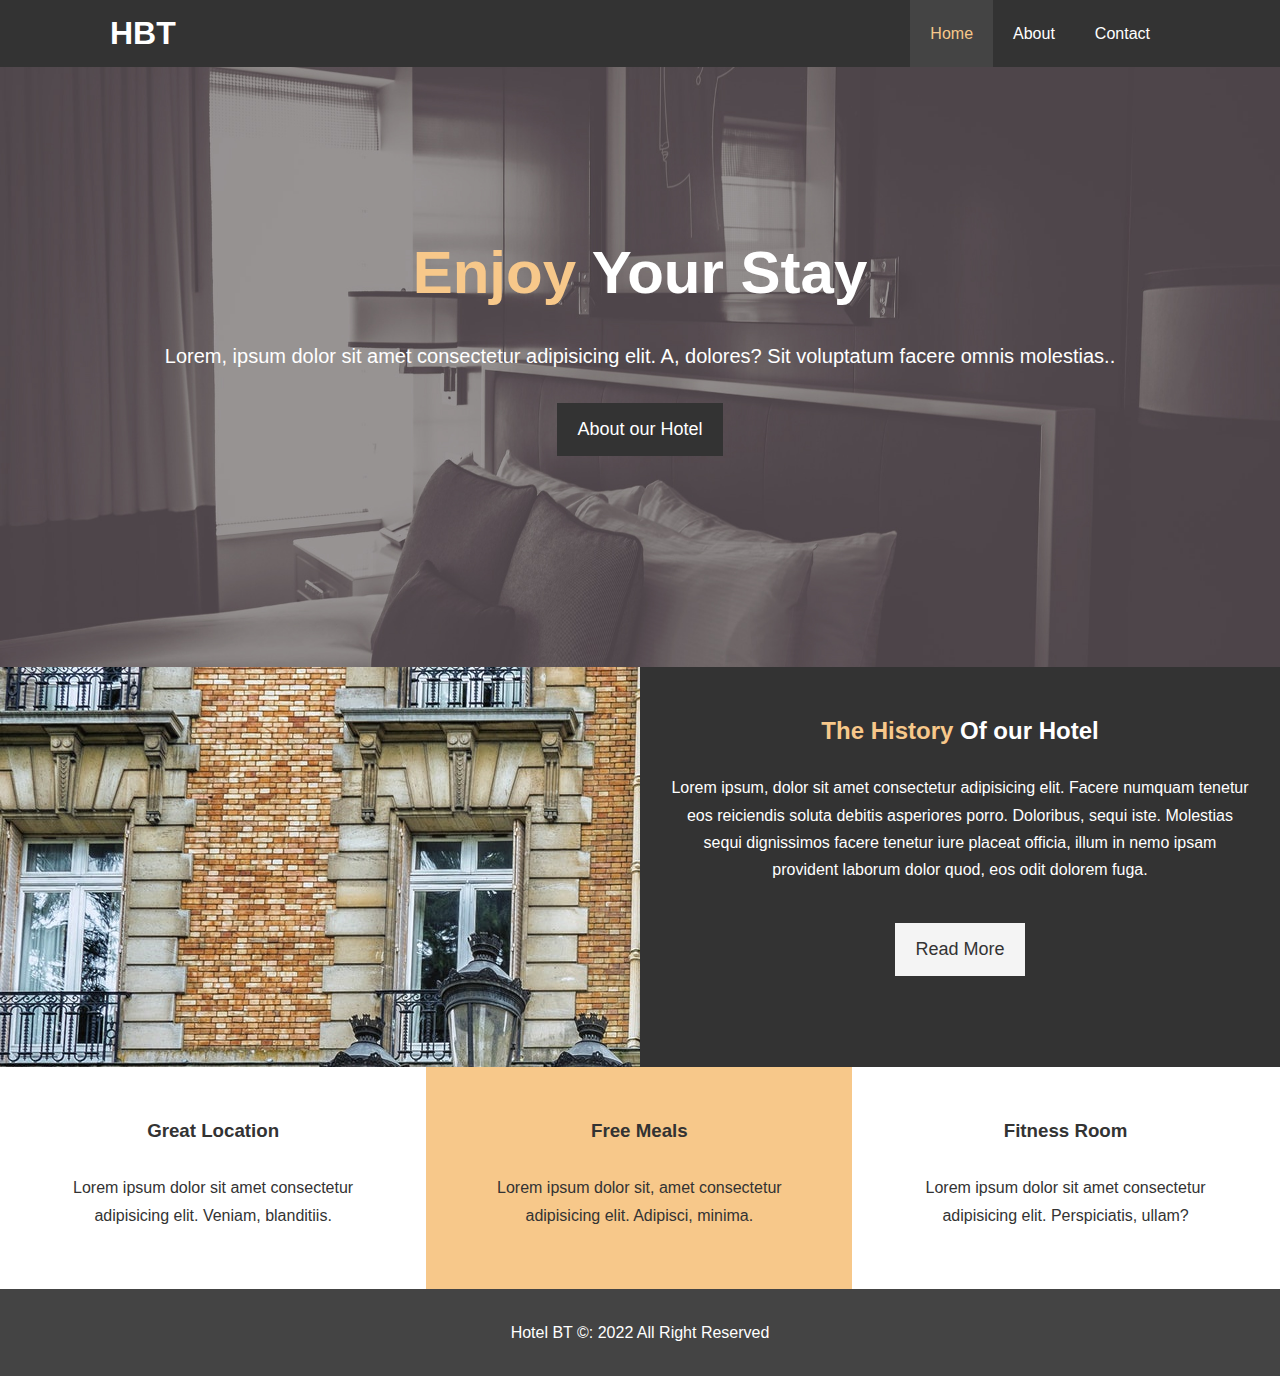
<file: index.html>
<!DOCTYPE html>
<html lang="en">
<head>
    <meta charset="UTF-8">
    <meta http-equiv="X-UA-Compatible" content="IE=edge">
    <meta name="viewport" content="width=device-width, initial-scale=1.0">
    <title>hotelwebsite</title>
    <link rel="stylesheet" href="https://use.fontawesome.com/releases/v5.6.1/css/all.css" integrity="sha384-gfdkjb5BdAXd+lj+gudLWI+BXq4IuLW5IT+brZEZsLFm++aCMlF1V92rMkPaX4PP" crossorigin="anonymous">
    <link rel="stylesheet" href="css/style.css">
</head>
<body>
    <header>
        <nav id="navbar">
            <div class="container">
                <h1 class="logo"><a href="index.html">HBT</a></h1>
                <ul>
                    <li><a class="current" href="index.html">Home</a></li>
                    <li><a href="about.html">About</a></li>
                    <li><a href="contact.html">Contact</a></li>
                </ul>
            </div>
        </nav>
        <div id="showcase">
            <div class="container">
                <div class="showcase-content">
                    <h1><span class="text-primary">Enjoy</span> Your Stay</h1>
                    <p class="lead">Lorem, ipsum dolor sit amet consectetur adipisicing 
                        elit. A, dolores? Sit voluptatum facere omnis molestias..</p>
                    <a class="btn" href="about.html">About our Hotel</a>

                </div>
            </div>
        </div>
    </header>
    <section id="home-info" class="bg-dark">
<div class="info-img"></div>
<div class="info-content">
    <h2><span class="text-primary">The  History</span> Of our Hotel</h2>
        <p>
            Lorem ipsum, dolor sit amet consectetur adipisicing elit.
             Facere numquam tenetur eos reiciendis soluta debitis 
             asperiores porro. Doloribus, sequi iste. Molestias 
             sequi dignissimos facere tenetur iure placeat officia, 
             illum in nemo ipsam provident 
            laborum dolor quod, eos odit dolorem fuga.
        </p>
    <a href="about.html" class="btn btn-light">Read More</a>
</div>
    </section>

    <section id="features">
        <div class="box bg-light">
            <i class="fas fa-hotel fa-3x"></i>
            <h3>Great Location</h3>
            <p>Lorem ipsum dolor sit amet consectetur 
            adipisicing elit. Veniam, blanditiis.</p>
        </div>

        <div class="box bg-primary">
            <i class="fas fa-utensils fa-3x"></i>
            <h3>Free Meals</h3>
            <p>Lorem ipsum dolor sit, amet consectetur 
            adipisicing elit. Adipisci, minima.</p>
        </div>
        <div class="box bg-light">
            <i class="fas fa-dumbbell fa-3x"></i>
            <h3>Fitness Room</h3>
            <p>Lorem ipsum dolor sit amet consectetur 
            adipisicing elit. Perspiciatis, ullam?</p>
        </div>

    </section>
<div class="clr"></div>
    <footer id="main-footer">
<p>Hotel BT &copy: 2022 All Right Reserved</p>
    </footer>
</body>
</html>
</file>
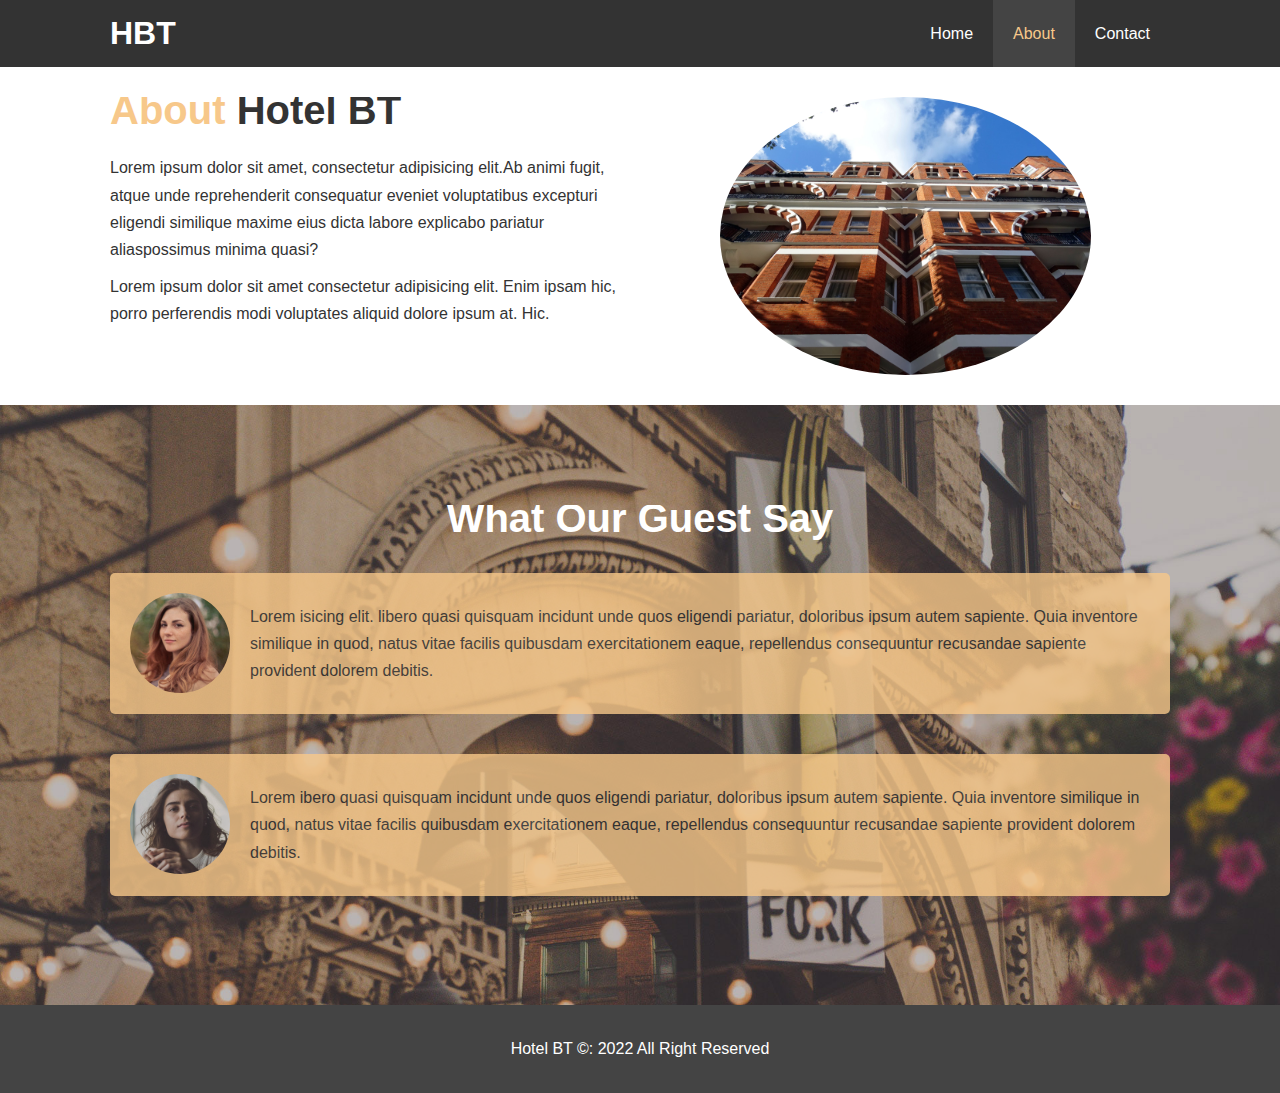
<file: about.html>
<!DOCTYPE html>
<html lang="en">
<head>
    <meta charset="UTF-8">
    <meta http-equiv="X-UA-Compatible" content="IE=edge">
    <meta name="viewport" content="width=device-width, initial-scale=1.0">
    <title>Hotel BT | About Us</title>
    <link rel="stylesheet" href="css/style.css">
</head>
<body>
    <header>
        <nav id="navbar">
            <div class="container">
                <h1 class="logo"><a href="index.html">HBT</a></h1>
                <ul>
                    <li><a href="index.html">Home</a></li>
                    <li><a class="current" 
                        href="about.html">About</a></li>
                    <li><a href="contact.html">Contact</a></li>
                </ul>
            </div>
        </nav>
        
    </header>
    <section id="about-info" class="bg-light py3">
        <div class="container">
         <div class="info-left">
           <h1 class="l-heading"><span class="text-primary">About</span> Hotel BT</h1>
           <p>Lorem ipsum dolor sit amet, consectetur adipisicing elit.Ab animi fugit, atque unde reprehenderit consequatur  eveniet voluptatibus excepturi eligendi similique maxime eius dicta labore  explicabo pariatur aliaspossimus minima quasi?</p>
              <p>Lorem ipsum dolor sit amet consectetur 
                adipisicing elit. Enim ipsam hic, porro perferendis modi voluptates aliquid dolore ipsum at. Hic.</p>
         </div>
         <div class="info-right">
           <img src="./images/photo-2.jpg" alt="Hotel">
        </div>
        </div>
    </section>
    <div class="clr"></div>
    <section id="testimonial" class="py3">
        <div class="container">
            <h2 class="l-heading"> What Our Guest Say</h2>
            <div class="testimonial bg-primary">
                <img src="./images/person-1.jpg" alt="samanta">
                <p>Lorem isicing elit.  libero quasi quisquam incidunt unde quos eligendi pariatur, doloribus ipsum autem sapiente. Quia inventore similique in quod, natus vitae facilis quibusdam exercitationem eaque, repellendus consequuntur recusandae sapiente provident dolorem debitis.</p>
            </div>
            <div class="testimonial bg-primary">
                <img src="./images/person-2.jpg" alt="samanta">
                <p>Lorem ibero quasi quisquam incidunt unde quos eligendi pariatur, doloribus ipsum autem sapiente. Quia inventore similique in quod, natus vitae facilis quibusdam exercitationem eaque, repellendus consequuntur recusandae sapiente provident dolorem debitis.</p>
            </div>
        </div>

        
    </section>



    <footer id="main-footer">
<p>Hotel BT &copy: 2022 All Right Reserved</p>
    </footer>
</body>
</html>
</file>
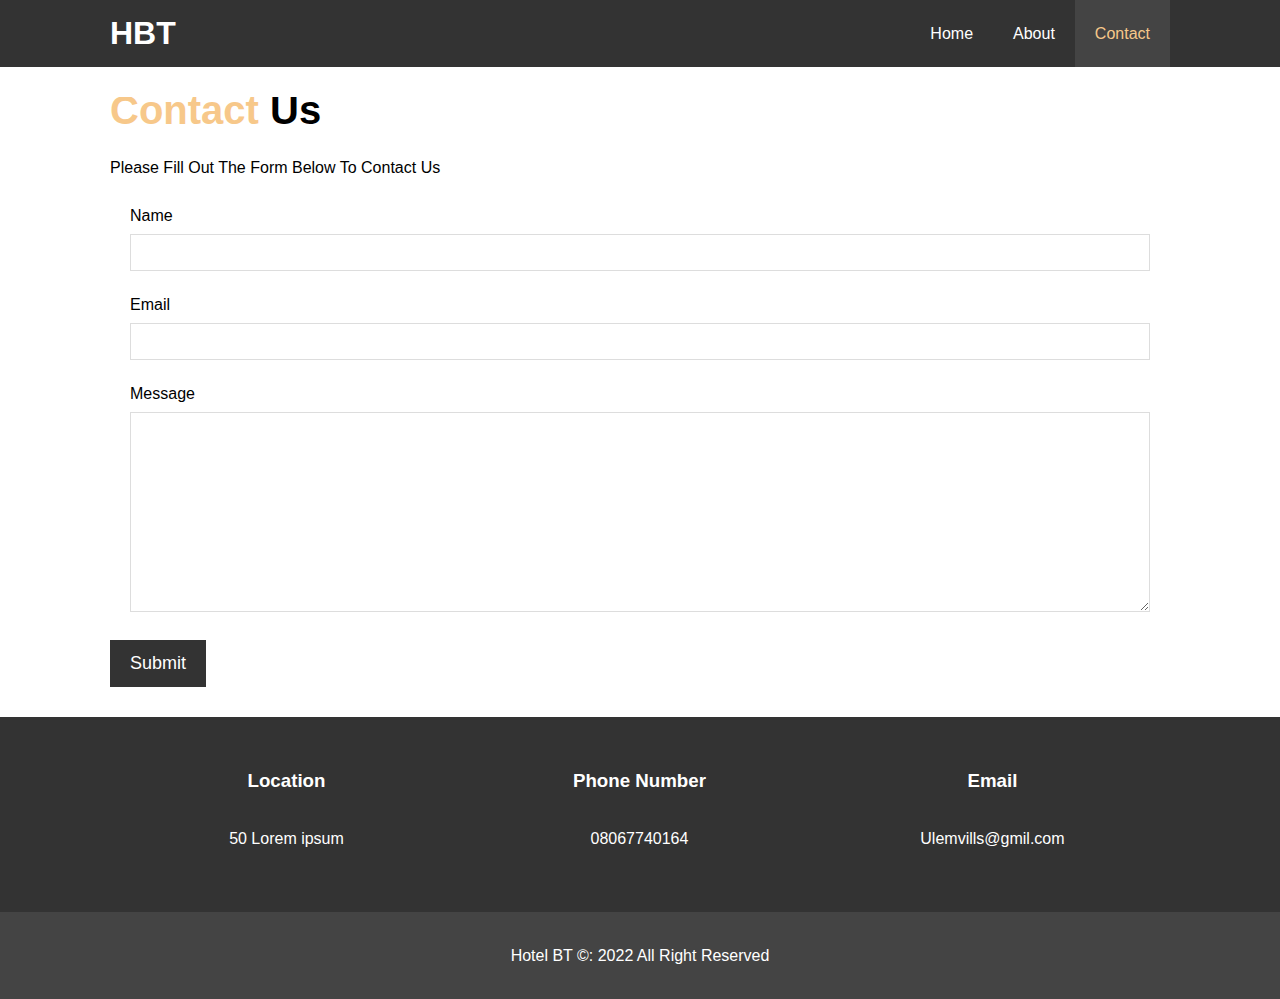
<file: contact.html>
<!DOCTYPE html>
<html lang="en">
<head>
    <meta charset="UTF-8">
    <meta http-equiv="X-UA-Compatible" content="IE=edge">
    <meta name="viewport" content="width=device-width, initial-scale=1.0">
    <title>Hotel BT | Contact Us</title>
    <link rel="stylesheet" href="https://use.fontawesome.com/releases/v5.6.1/css/all.css" integrity="sha384-gfdkjb5BdAXd+lj+gudLWI+BXq4IuLW5IT+brZEZsLFm++aCMlF1V92rMkPaX4PP" crossorigin="anonymous">
    <link rel="stylesheet" href="css/style.css">
</head>
<body>
    <header>
        <nav id="navbar">
            <div class="container">
                <h1 class="logo"><a href="index.html">HBT</a></h1>
                <ul>
                    <li><a href="index.html">Home</a></li>
                    <li><a href="about.html">About</a></li>
                    <li><a class="current" href="contact.html">Contact</a></li>
                </ul>
            </div>
        </nav>
        
    </header>
    <section id="contact-form" class="py3">
        <div class="container">
            <h1 class="l-heading"><span class="text-primary" >Contact</span> Us</h1>
            <p>Please Fill Out The Form Below To Contact Us</p>
            <form action="process.php">
                <div class="form-group">
                    <label for="name">Name</label>
                    <input type="text" name="name" id="name" >
                </div> 
                <div class="form-group">
                 <label for="email">Email</label>
                 <input type="Email" name="email" id="email" >
             </div> 
             <div class="form-group">
                <label for="message">Message</label>
                <textarea name="message" id="message"></textarea>
            </div> 
            <button type="submit" class="btn">Submit</button>
            </form>
        </div>
    </section>

    <section id="contact-info" class="bg-dark">
     <div class="container">
        <div class="box">
            <i class="fas fa-hotel fa-3x"></i>
            <h3>Location</h3>
            <p>50 Lorem ipsum</p>
        </div>

        <div class="box">
            <i class="fas fa-phone fa-3x"></i>
            <h3>Phone Number</h3>
            <p>08067740164</p>
        </div>
        <div class="box">
            <i class="fas fa-envelope fa-3x"></i>
            <h3>Email</h3>
            <p>Ulemvills@gmil.com</p>
        </div>
     </div>
    </section>
    
    <footer id="main-footer">
<p>Hotel BT &copy: 2022 All Right Reserved</p>
    </footer>
</body>
</html>
</file>
<file: css/style.css>
* {
    margin: 0;
    padding: 0;
    box-sizing: border-box;
}

html,body{
    font-family: 'Segoe UI', Tahoma, Geneva, Verdana, sans-serif;
    line-height: 1.7em;

}
a{
    color: #333;
    text-decoration: none;
}
h1,h2,h3{
    padding-bottom: 20px;

}
p{
margin: 10px 0;
} 
/*  utilitiy classes*/
.container{
    margin: auto;
    max-width: 1100px;
    overflow: auto;
    padding: 0 20px;
}
.text-primary{
    color: #f7c88a;
}
.lead{
    font-size: 20px;
}
.btn{
    display: inline-block;
    font-size: 18px;
    color: #fff;
    background:#333 ;
    padding: 13px 20px;
    border: none;
    cursor: pointer;
}
.btn:hover{
    background: #f7c88a;
    color: #333;
}
.btn-light{
    background:#f4f4f4 ;
    color: #333;
}
.bg-dark{
    background: #333;
    color:#fff ;
}
.bg-light{
    background: #fff;
    color:#333 ;
}
.bg-primary{
    background: #f7c88a;
    color:#333 ;
}
.clr{
    clear: both;
} 
.l-heading{
    font-size: 40px;
}
/* padding */
.py1{padding: 10px 0px;}
.py2{padding: 20px 0px;}
.py3{padding: 30px 0px;}


/* navbar */
#navbar{
    background-color: #333;
    color: #fff;
    overflow: auto;
}
#navbar a{
    color: #fff;
}
#navbar h1{
    float: left;
    padding-top: 20px;
}
#navbar ul{
    list-style: none;
    float: right;
}
#navbar ul li{
    float: left;
}
#navbar ul li a{
    display: block;
    padding: 20px;
    text-align: center;
}
#navbar ul li a:hover,
#navbar ul li a.current{
    background: #444;
    color: #f7c88a;
} 
/* showcase */
#showcase{
    background: url('../images/showcase.jpg') no-repeat center center/cover;
    height: 600px;
}
#showcase .showcase-content{
    color: #fff;
    text-align: center;
    padding-top: 170px;


}
#showcase .showcase-content h1 {
    font-size:60px ;
    line-height: 1.2em;
}
#showcase .showcase-content p{
    padding-bottom: 20px;
    line-height: 1.7em;
}
/* home info */
#home-info{
    height: 400px;
}
#home-info .info-img{
float: left;    
width: 50%;
background: url("../images/photo-1.jpg") no-repeat;
min-height: 100%;
} 

#home-info .info-content{
    float: right; 
    width: 50%;
    height: 100%;
    text-align: center;
    padding: 50px 30px ;
    overflow: hidden;

}
#home-info .info-content p {
    padding-bottom: 30px;
}
/* features */
 .box{
     float: left;
     width: 33.3%;
     padding: 50px;
     text-align: center;
 }
 .box i{
     margin-bottom: 10px;
 }
 /* aboutinfo */
 #about-info .info-right{
float: right;
width: 50%;
min-height: 100%;
 }
 #about-info .info-right img{
     display: block;
     margin: auto;
     width: 70%;
     border-radius: 50%;
 }
 #about-info .info-left{
     float: left;
     width: 50%;
     min-height: 100%;
 }
 /* testimomials */
 #testimonial{
     height: 600px;
     background: url("../images/test-bg.jpg") no-repeat center center/cover;
     padding-top: 100px;

 }

 #testimonial h2{
     color: #fff;
     text-align: center;
     padding-bottom: 40px;
 }

 #testimonial .testimonial{
     padding: 20px;
     margin-bottom: 40px ;
     border-radius: 5px;
     opacity: 0.8;
 }

 #testimonial .testimonial img{
     width:100px ;
     float: left;
     margin-right: 20px;
     border-radius: 50%;
 }
 /* cintact-form */

 #contact-form .form-group{
     margin: 20px;
 }
 #contact-form label{
     display: block;
     margin-bottom: 5px;
 }
 #contact-form input,
 #contact-form textarea{
     width: 100%;
     padding: 10px;
     border: 1px #ddd solid;
 }
 #contact-form textarea{
     height: 200px;
 }
 #contact-form input:focus,
 #contact-form textarea:focus{
     outline: none;
     border-color:#f7c88a ;

 }
 /* main-footer */
 #main-footer{
     text-align: center;
     background: #444;
     color: #fff;
     padding: 20px;
 }
</file>
